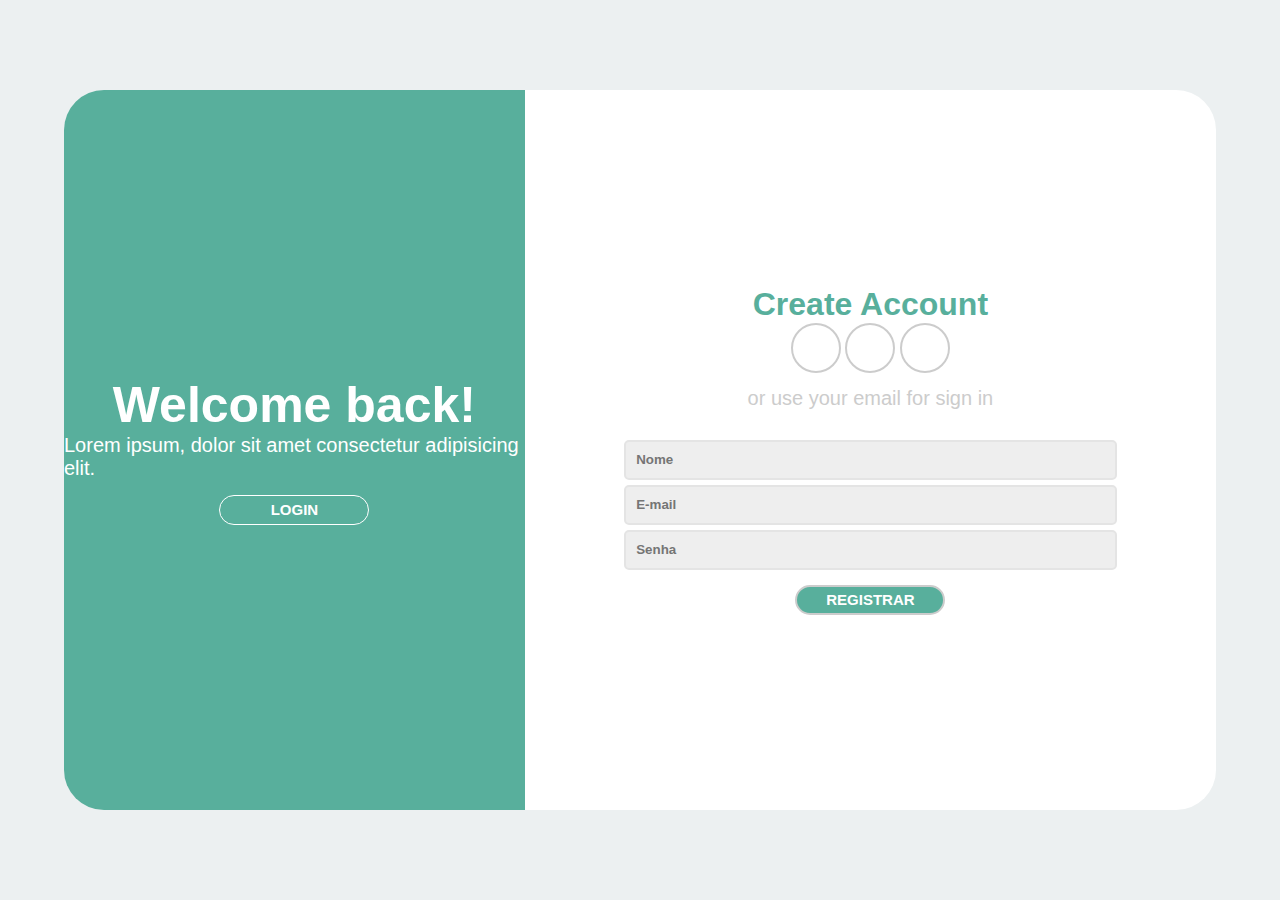
<file: index.html>
<!DOCTYPE html>
<html lang="pt-br">
  <head>
    <meta charset="UTF-8" />
    <meta name="viewport" content="width=device-width, initial-scale=1.0" />
    <link rel="stylesheet" href="./css/style.css" />
    <link
      rel="stylesheet"
      href="https://cdnjs.cloudflare.com/ajax/libs/font-awesome/6.6.0/css/all.min.css"
      integrity="sha512-Kc323vGBEqzTmouAECnVceyQqyqdsSiqLQISBL29aUW4U/M7pSPA/gEUZQqv1cwx4OnYxTxve5UMg5GT6L4JJg=="
      crossorigin="anonymous"
      referrerpolicy="no-referrer"
    />
    <title>Cadastro</title>
  </head>
  <body>
    <div class="container">
      <div class="body-card">
        <div class="left">
          <div class="card">
            <h1>Welcome back!</h1>
            <p>Lorem ipsum, dolor sit amet consectetur adipisicing elit.</p>
            <a href="./login/index.html">
              <button>LOGIN</button>
            </a>
          </div>
        </div>
        <div class="right">
          <div class="card-d">
            <h1 class="title">Create Account</h1>
            <div class="icons">
              <i class="fa-brands fa-facebook-f"></i>
              <i class="fa-brands fa-google-plus-g"></i>
              <i class="fa-brands fa-linkedin-in"></i>
            </div>
            <p>or use your email for sign in</p>
            <div class="inputs">
              <input type="text" placeholder="Nome" />
              <input type="email" placeholder="E-mail" />
              <input type="password" placeholder="Senha" />
            </div>
            <button>REGISTRAR</button>
          </div>
        </div>
      </div>
    </div>
  </body>
</html>
</file>
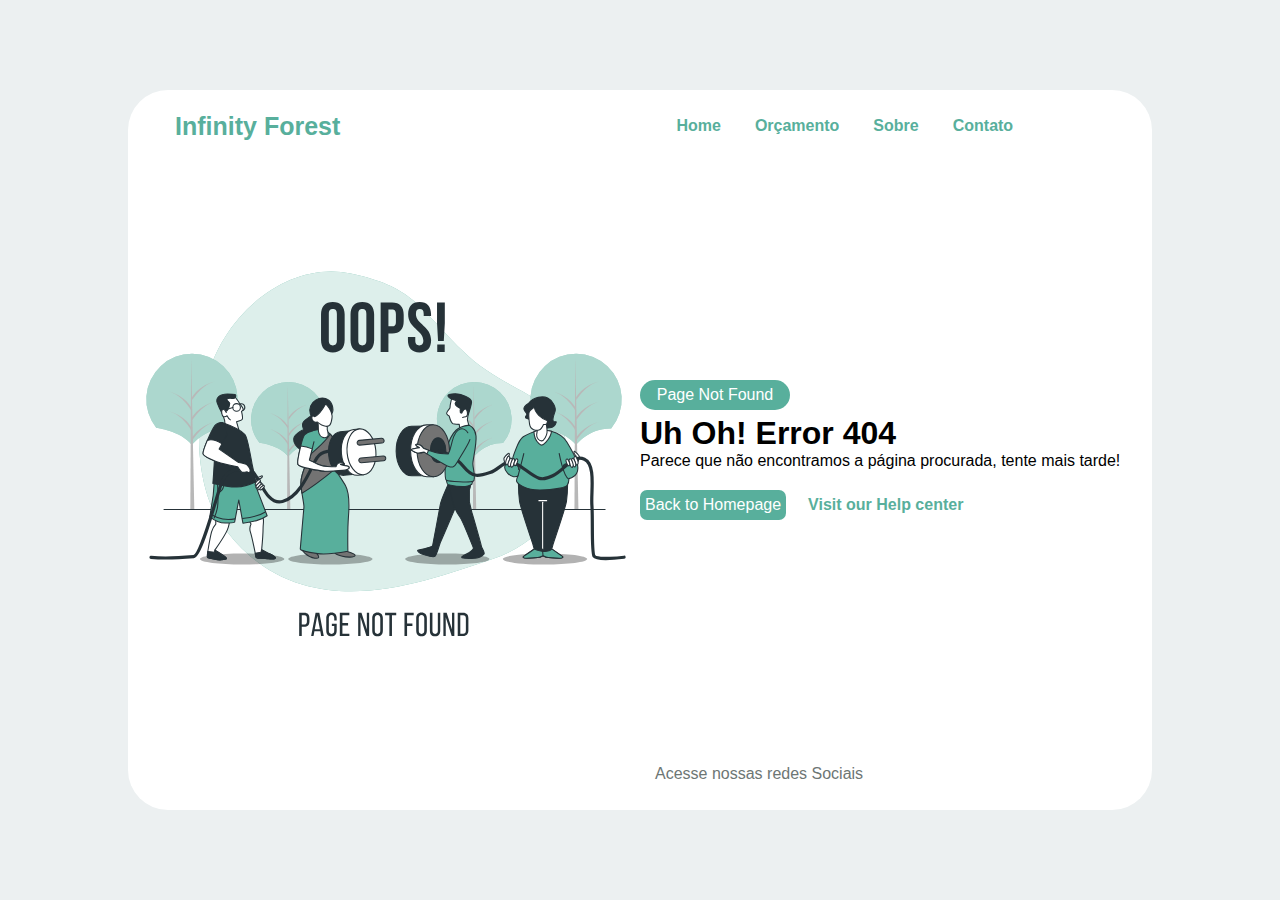
<file: 404/index.html>
<!DOCTYPE html>
<html lang="pt-br">
  <head>
    <meta charset="UTF-8" />
    <meta name="viewport" content="width=device-width, initial-scale=1.0" />
    <title>Página não Encontrada</title>
    <link rel="stylesheet" href="style.css" />
    <link
      rel="stylesheet"
      href="https://cdnjs.cloudflare.com/ajax/libs/font-awesome/6.6.0/css/all.min.css"
      integrity="sha512-Kc323vGBEqzTmouAECnVceyQqyqdsSiqLQISBL29aUW4U/M7pSPA/gEUZQqv1cwx4OnYxTxve5UMg5GT6L4JJg=="
      crossorigin="anonymous"
      referrerpolicy="no-referrer"
    />
  </head>
  <body>
    <div class="container">
      <div class="card">
        <div class="top">
          <div class="top-left">
            <div class="icon-logo">
              <i class="fa-solid fa-tree"></i>
            </div>
            <div class="icon-logo-two">
              <i class="fa-solid fa-tree"></i>
              <p>
                <a class="forest" href="#">Infinity Forest</a>
              </p>
            </div>
          </div>
          <div class="top-right">
            <div class="menu-left">
              <a href="#">Home</a>
              <a href="#">Orçamento</a>
              <a href="#">Sobre</a>
              <a href="#">Contato</a>
            </div>
            <div class="search-icon">
              <i class="fa-solid fa-magnifying-glass"></i>
            </div>
          </div>
        </div>

        <!-- B -->
        <div class="meio">
          <div class="left">
            <img
              src="./images/404-error-page-not-found-with-people-connecting-a-plug-animate.svg"
              alt="Page404"
            />
          </div>
          <div class="right">
            <div class="card-right">
              <div class="card-text">
                <p>Page Not Found</p>
              </div>
              <h1>Uh Oh! Error 404</h1>
              <p>
                Parece que não encontramos a página procurada, tente mais tarde!
              </p>
              <div class="card-buttons">
                <button id="back-to">Back to Homepage</button>
                <button id="visit">Visit our Help center</button>
              </div>
            </div>
          </div>
        </div>

        <!-- Footer -->
        <div class="footer">
          <div class="footer-text">
            <p>Acesse nossas redes Sociais</p>
            <div class="icon-social">
              <a href="#">
                <i class="fa-brands fa-twitter"></i>
              </a>
              <a href="#">
                <i class="fa-brands fa-facebook"></i>
              </a>
              <a href="#">
                <i class="fa-brands fa-instagram"></i>
              </a>
            </div>
          </div>
        </div>
      </div>
    </div>
  </body>
</html>
</file>
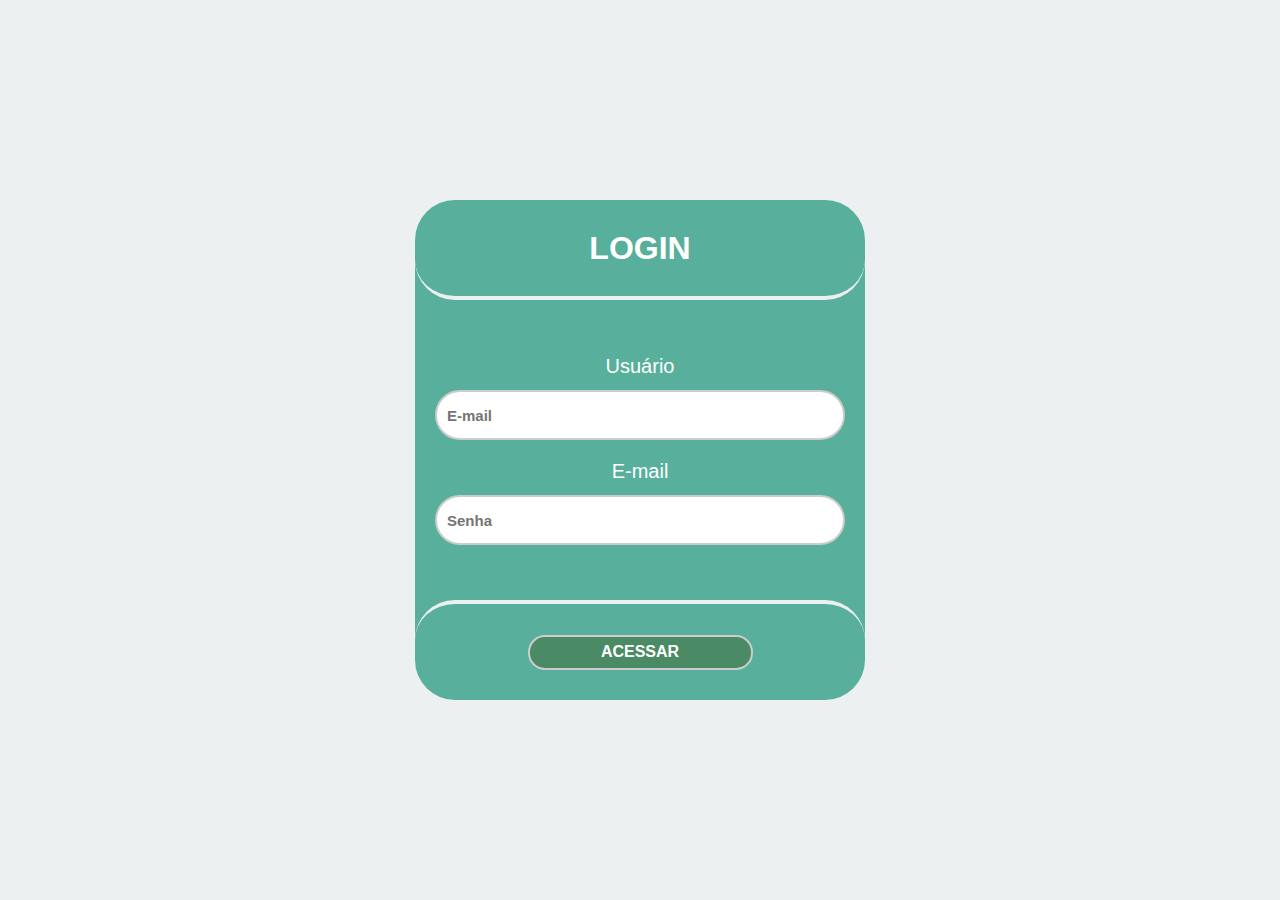
<file: login/index.html>
<!DOCTYPE html>
<html lang="pt-br">
  <head>
    <meta charset="UTF-8" />
    <meta name="viewport" content="width=device-width, initial-scale=1.0" />
    <link rel="stylesheet" href="../css/style.css" />
    <title>LOGIN</title>
  </head>
  <body>
    <div class="container-login">
      <div class="card-body-login">
        <div class="title">
          <h1>LOGIN</h1>
        </div>
        
        <div class="input-body">
          <div class="inputs-login">
            <label for="email">Usuário</label>
            <input type="email" id="email" placeholder="E-mail" />
          </div>
          <div class="inputs-login">
            <label for="password">E-mail</label>
            <input type="password" id="password" placeholder="Senha" />
          </div>
        </div>
        <div class="footer-login">
          <button>ACESSAR</button>
        </div>
      </div>
    </div>
  </body>
</html>
</file>
<file: css/style.css>
* {
  margin: 0;
  padding: 0;
  box-sizing: border-box;
}

body {
  font-family: sans-serif;
  background-color: #ecf0f1;
}

.container, .container-login {
  width: 100%;
  height: 100vh;
  display: flex;
  justify-content: center;
  align-items: center;
}

.container-login {
  gap: 30px;
}

.body-card {
  width: 90%;
  height: 80%;
  display: flex;
  justify-content: center;
  align-items: center;
}

.left {
  width: 40%;
  height: 100%;
  background-color: #58af9c;
  display: flex;
  justify-content: center;
  align-items: center;
  border-radius: 40px 0 0 40px;
}

.card {
  color: #ffffff;
  display: flex;
  justify-content: center;
  align-items: center;
  flex-direction: column;
}

.card h1 {
  font-size: 50px;
}

.card p {
  font-size: 20px;
}

.card button {
  background: none;
  border: #ffffff solid 1px;
  width: 150px;
  height: 30px;
  border-radius: 15px;
  color: #ffffff;
  font-size: 15px;
  font-weight: bold;
  cursor: pointer;
  margin-top: 15px;
}

.right {
  width: 60%;
  height: 100%;
  background-color: #ffffff;
  display: flex;
  justify-content: center;
  align-items: center;
  border-radius: 0 40px 40px 0;
}

.card-d {
  display: flex;
  justify-content: center;
  align-items: center;
  flex-direction: column;
}

.card-d h1 {
  color: #58af9c;
}

.card-d .icons i {
  width: 50px;
  height: 50px;
  background: none;
  color: #ccc;
  font-size: 25px;
  display: inline-flex;
  justify-content: center;
  align-items: center;
  flex-direction: row;
  border: 2px solid #ccc;
  border-radius: 50%;
  cursor: pointer;
}

.right .inputs {
  width: 80%;
  padding: 15px 5px;
  gap: 10px;
}

.right .card-d p {
  margin: 10px;
  font-size: 20px;
  color: #ccc;
}

.right .inputs input {
  width: 100%;
  height: 40px;
  margin-top: 5px;
  padding: 15px 10px;
  background-color: #eee;
  border: 2px solid #e4e4e4;
  border-radius: 5px;
  font-family: sans-serif;
  font-weight: bold;
  color: #777;
}

/* Tela de LOGIN - Estilização */
.card-d button {
  background-color: #58af9c;
  color: #ffffff;
  font-size: 15px;
  width: 150px;
  height: 30px;
  border: 2px solid #ccc;
  border-radius: 15px;
  font-weight: bold;
  cursor: pointer;
}

.card-body-login {
  background-color: #58af9c;
  width: 450px;
  height: 500px;
  display: flex;
  align-items: center;
  flex-direction: column;
  border-radius: 40px;
}

.card-body-login .title {
  width: 100%;
  height: 20%;
  display: flex;
  justify-content: center;
  align-items: center;
  color: #ffffff;
  border-bottom: 4px solid #ecf0f1;
  border-radius: 0 0 40px 40px;
}

.card-body-login .input-body {
  width: 100%;
  height: 60%;
  display: flex;
  justify-content: center;
  flex-direction: column;
  padding-left: 20px;
  padding-right: 20px;
  gap: 20px;
}

/* Estilização do título */
.inputs-login label {
  color: #ffffff;
  display: flex;
  justify-content: center;
  margin-bottom: 12px;
  font-size: 20px;
}

/*Estilização do input de login*/
.inputs-login input {
  width: 100%;
  height: 50px;
  padding: 10px;
  border: 2px solid #ccc;
  border-radius: 40px;
  font-size: 15px;
  font-weight: bold;
  outline: none;
  transition: all 0.5s ease-in-out;
}

.inputs-login input:hover{
  border: 2px solid #777;
}

.inputs-login input:focus{
  border: 2px solid #777;
}

/* Estilizando área do botão */
.footer-login {
  width: 100%;
  height: 20%;
  display: flex;
  align-items: center;
  justify-content: center;
  border-top: 4px solid #ecf0f1;
  /* background-color: black; */
  border-radius: 40px 40px 0 0;
}

/*Estilização do botão de login*/
.footer-login button {
  width: 50%;
  height: 35px;
  background-color: #4a8b65;
  border: 2px solid #ccc;
  border-radius: 17px;
  color: #ffffff;
  font-size: 1rem;
  font-weight: bold;
  cursor: pointer;
  transition: all 0.5s ease;
}

.footer-login button:hover {
  background-color: #5d987a;
  border: 2px solid #fff;
}

/* Responsividade */

@media (max-width: 600px){
  .left{
    display: none;
  }

  .right{
    width: 100%;
    border-radius: 40px;
  }
}
</file>
<file: 404/style.css>
* {
  margin: 0;
  padding: 0;
  box-sizing: border-box;
}

body {
  font-family: sans-serif;
  background-color: #ecf0f1;
}

/* Estilizando o container */
.container {
  width: 100%;
  height: 100vh;
  position: relative;
  display: flex;
  justify-content: center;
  align-items: center;
  flex-direction: column;
}

/* Estilizando o card */
.card {
  width: 80%;
  height: 80%;
  background-color: #fff;
  border-radius: 40px;
}

.top {
  width: 100%;
  height: 10%;
  display: flex;
}

.top-left {
  width: 50%;
  height: 100%;
  display: flex;
  align-items: center;
  justify-content: start;
  padding-left: 25px;
  position: relative;
}

.icon-logo i {
  color: #58af9c;
  font-size: 25px;
}

.icon-logo-two {
  color: #b1e4d9;
  font-size: 25px;
  position: absolute;
  left: 35px;
  display: flex;
  justify-content: center;
  align-items: center;
  gap: 10px;
}

.icon-logo-two p {
  font-weight: bold;
  color: #58af9c;
  cursor: pointer;
  border: 2px solid transparent;
  border-radius: 7px;
  transition: all 0.5s ease;
}

.icon-logo-two p:hover {
  border-bottom: 2px solid #428677;
}

.forest {
  color: #58af9c;
  text-decoration: none;
}

.top-right {
  width: 50%;
  height: 100%;
  display: flex;
  justify-content: start;
  align-items: center;
}

/* Menu */
.menu-left {
  width: 80%;
  height: 100%;
  display: flex;
  justify-content: center;
  align-items: center;
  gap: 10px;
}

.menu-left a {
  text-decoration: none;
  color: #58af9c;
  font-weight: bold;
  padding: 5px 10px;
  border: 2px solid transparent;
  border-radius: 7px;
  transition: all 0.5s ease;
}

.menu-left a:hover {
  border-bottom: 2px solid #428677;
  color: #428677;
}

.search-icon {
  display: flex;
  justify-content: center;
  align-items: center;
  width: 20%;
  height: 100px;
}

.search-icon i {
  width: 30%;
  height: 30%;
  display: flex;
  justify-content: center;
  align-items: center;
  border: 2px solid transparent;
  border-radius: 7px;
  color: #919393;
  transition: all 0.5s ease;
  cursor: pointer;
}

.search-icon i:hover {
  border-bottom: 2px solid #428677;
  /* background-color: #b1e4d9;
  color: #ecf0f1; */
}

/* Estilização do meio */
.meio {
  display: flex;
  width: 100%;
  height: 80%;
}

.left {
  width: 50%;
  height: 100%;
  display: flex;
  justify-content: center;
  align-items: center;
}

.left img {
  width: 100%;
}

.right {
  width: 50%;
  height: 100%;
  display: flex;
  justify-content: center;
  align-items: center;
}

.card-right {
  width: 100%;
  display: flex;
  flex-direction: column;
}

.card-right .card-text {
  background-color: #58af9c;
  color: #fff;
  padding: 5px;
  width: 150px;
  height: 30px;
  border-radius: 15px;
  display: flex;
  align-items: center;
  justify-content: center;
  margin-bottom: 5px;
}

.card-buttons {
  margin-top: 20px;
  display: flex;
  gap: 10px;
}

#back-to {
  height: 30px;
  border: none;
  border-radius: 7px;
  background-color: #58af9c;
  color: #fff;
  padding: 5px;
  font-size: 16px;
  cursor: pointer;
  transition: all 0.5s ease;
}

#back-to:hover {
  background-color: #428677;
}

#visit {
  background: none;
  border: 2px solid transparent;
  border-radius: 7px;
  color: #58af9c;
  font-size: 16px;
  font-weight: bold;
  padding: 10px;
  height: 30px;
  display: flex;
  justify-content: center;
  align-items: center;
  cursor: pointer;
  transition: all 0.5s ease;
}

#visit:hover {
  border: 2px solid #58af9c;
  border-radius: 7px;
  background-color: #b3eade;
}

/* Estilização do rodapé */
.footer {
  width: 100%;
  height: 10%;
  display: flex;
  justify-content: end;
}

.footer-text{
  width: 50%;
  height: 100%;
  color:#6d7674;
  display: flex;
  justify-content: space-between;
  align-items: center;
  padding: 0 15px;
}

.footer-text a{
  text-decoration: none;
  /* font-size: 25px; */
  color: #6d7674;
}

.footer-text a i{
  font-size: 25px;
  transition: all 0.5s ease;
  padding-right: 10px;
}

.icon-social{
  display: flex;
  gap: 10px;
}

.footer-text a i:hover{
  color: #428677;
}

/* Responsividade */
@media (max-width: 600px){

  .container{
    width: 90%;
    height: 100vh;
  }

  .left{
    display: none;
  }

  .right{
    width: 100%;
    padding: 10px;
  }

  .top-left{
    width: 20%;
  }

  .top-right{
    width: 80%;
  }

  .menu-left{
    width: 100%;
    font-size: 11px;
    gap: 5px;
  }

  .menu-left a{
    padding: 5px 5px;
  }

  .search-icon, .forest{
    display: none;
  }

  #back-to, #visit{
    height: 100%;
  }

  .footer-text{
    width: 100%;

  }
  
}
</file>
